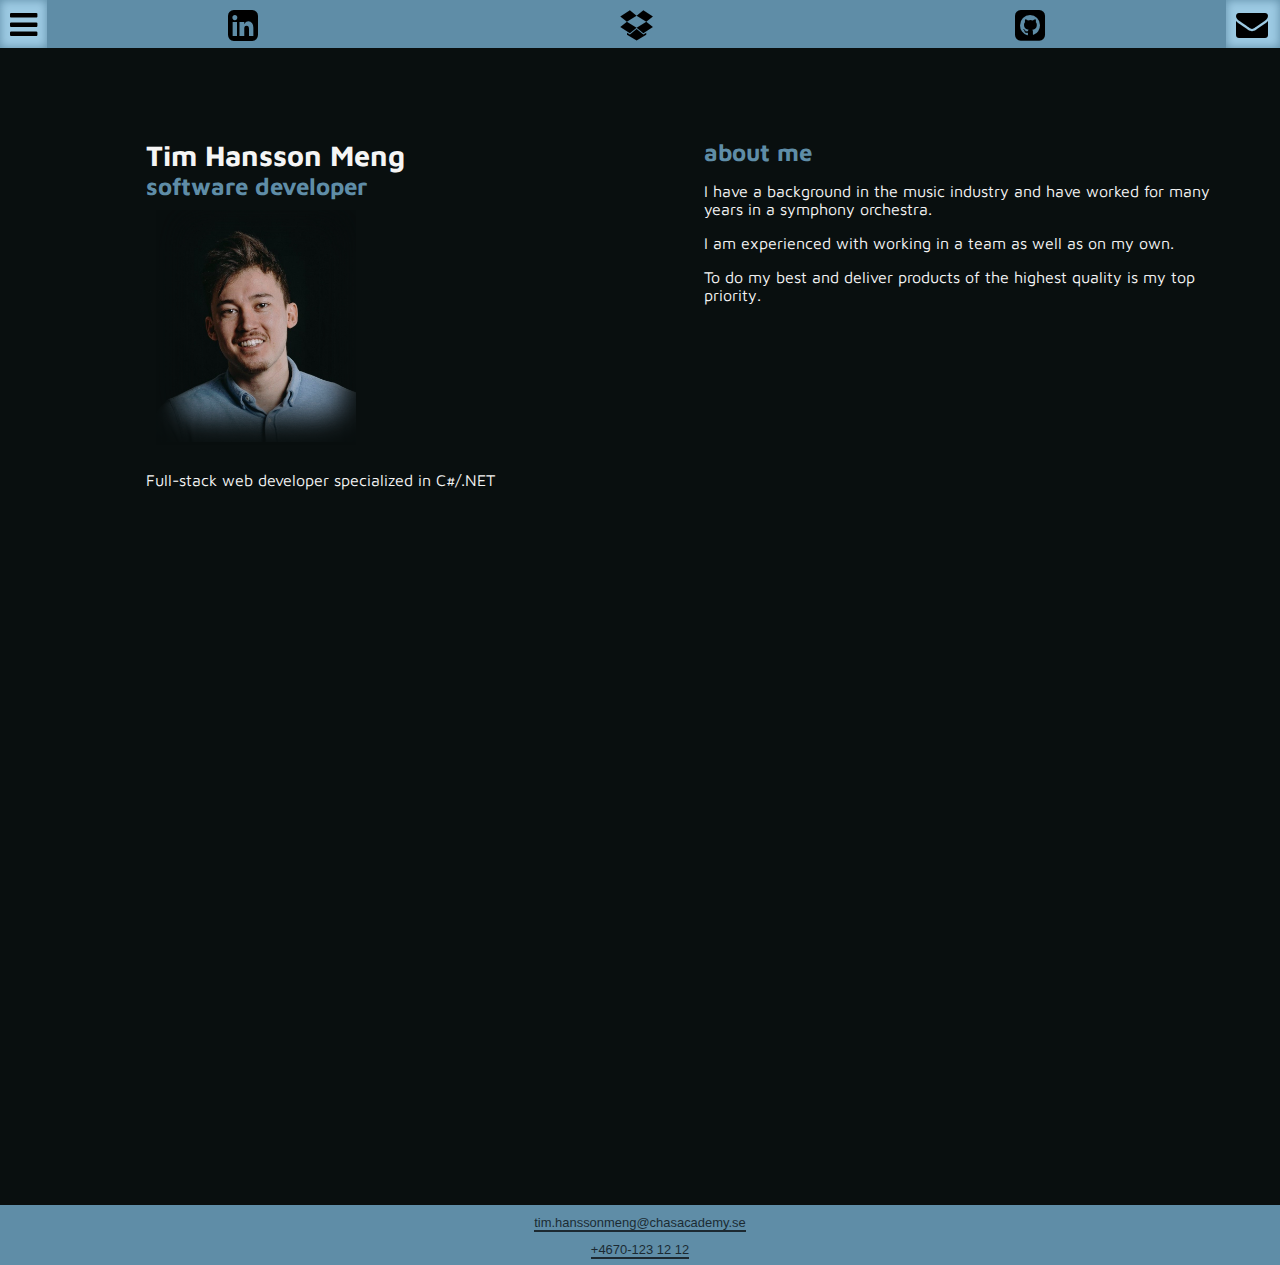
<file: index.html>
<!DOCTYPE html>
<html lang="en">

<head>
    <meta charset="UTF-8">
    <meta http-equiv="X-UA-Compatible" content="IE=edge">
    <meta name="viewport" content="width=device-width, initial-scale=1.0">
    <link rel="stylesheet" href="css/style.css">
    <link rel="stylesheet" href="https://cdnjs.cloudflare.com/ajax/libs/font-awesome/4.7.0/css/font-awesome.min.css">
    <link rel="preconnect" href="https://fonts.googleapis.com">
    <link rel="preconnect" href="https://fonts.gstatic.com" crossorigin>
    <link href="https://fonts.googleapis.com/css2?family=Maven+Pro&display=swap" rel="stylesheet">

    <title>CV Hemsida</title>
</head>


<body>
    <div class="container">
        <header>
            <nav>
                <input id="menu-toggle" type="checkbox">
                <label id="menu-label" for="menu-toggle">
                    <i class="fa fa-bars"></i>
                </label>
                <label class="active" for="menu-toggle">
                    <i class="fa fa-times"></i>
                </label>

                <div id="menu-content">
                    <a id="a-home">
                        <i class="fa fa-home fa-fw" aria-hidden="true"></i>home</a>
                    <a href="myskills.html" id="myskills">
                        <i class="fa fa-check-square fa-fw" aria-hidden="true"></i>my skills</a>
                    <a href="education.html" id="education">
                        <i class="fa fa-university fa-fw" aria-hidden="true"></i>experience</a>
                    <a href="portfolio.html" id="portfolio">
                        <i class="fa fa-briefcase fa-fw" aria-hidden="true"></i>portfolio</a>
                </div>

                <div id="social-media">
                    <a href="https://www.linkedin.com/in/tim-hansson-meng-b9087b118/n" target="_blank">
                        <i class="fa fa-linkedin-square"></i>
                    </a>
                    <a href="https://www.dropbox.com/sh/oyakh9n3m4kigw7/AABtYPlT5nbKABbafbhMOB0Ba?dl=0" target="_blank">
                        <i class="fa fa-dropbox"></i>
                    </a>
                    <a href="https://github.com/ChasAcademy-Tim-HanssonMeng?tab=repositories" target="_blank">
                        <i class="fa fa-github-square"></i>
                    </a>
                </div>
                <button id="contact-button">
                    <i class="fa fa-envelope" aria-hidden="true"></i>
                </button>
                <div id="myModal" class="modal hidden">
                    <div class="modal-content">
                        <h3>contact me</h3>
                        <button class="close"><i class="fa fa-times"></i></button>
                        <form class="contact-form">
                            <input type="text" name="firstname" id="f-name" placeholder="First name...">
                            <input type="text" name="lastname" id="l-name" placeholder="Last name...">
                            <textarea id="t-area" name="message" placeholder="Write your message here..."></textarea>
                            <br>
                            <input type="submit" value="Send" id="send-button">
                        </form>
                    </div>
                </div>
                <div class="overlay hidden"></div>
            </nav>
        </header>

        <div id="main-aside">
            <main>
                <h1>Tim Hansson Meng</h1>
                <h2>software developer</h2>
                <div class="image-container">
                    <img src="images/img1.jpg" id="main-image" alt="image of Tim Hansson Meng">
                </div>
                <p class="main-text page-text">
                    Full-stack web developer specialized in C#/.NET
                </p>
            </main>

            <aside>

                <h2>about me</h2>
                <p class="page-text">
                    I have a background in the music industry and have worked for many years in a symphony
                    orchestra.
                </p>
                <p class="page-text">
                    I am experienced with working in a team as well as on my own.
                </p>
                <p class="page-text">
                    To do my best and deliver products of the highest quality is my top priority.
                </p>
                <nav id="desktop-social-media">
                    <a href="https://www.linkedin.com/in/tim-hansson-meng-b9087b118/n" target="_blank">
                        <i class="fa fa-linkedin-square"></i>
                    </a>
                    <a href="https://www.dropbox.com/sh/oyakh9n3m4kigw7/AABtYPlT5nbKABbafbhMOB0Ba?dl=0" target="_blank">
                        <i class="fa fa-dropbox"></i>
                    </a>
                    <a href="https://github.com/ChasAcademy-Tim-HanssonMeng?tab=repositories" target="_blank">
                        <i class="fa fa-github-square"></i>
                    </a>
                </nav>

            </aside>
        </div>
        <footer>
            <address class="address-text">
                <a href="mailto:tim.hanssonmeng@chasacademy.se" class="address-text">tim.hanssonmeng@chasacademy.se</a>
            </address>
            <address class="address-text">
                <a href="tel:0701231212" class="address-text">+4670-123 12 12</a>
            </address>
        </footer>
    </div>
    <script src="js/modal.js"></script>
</body>

</html>
</file>
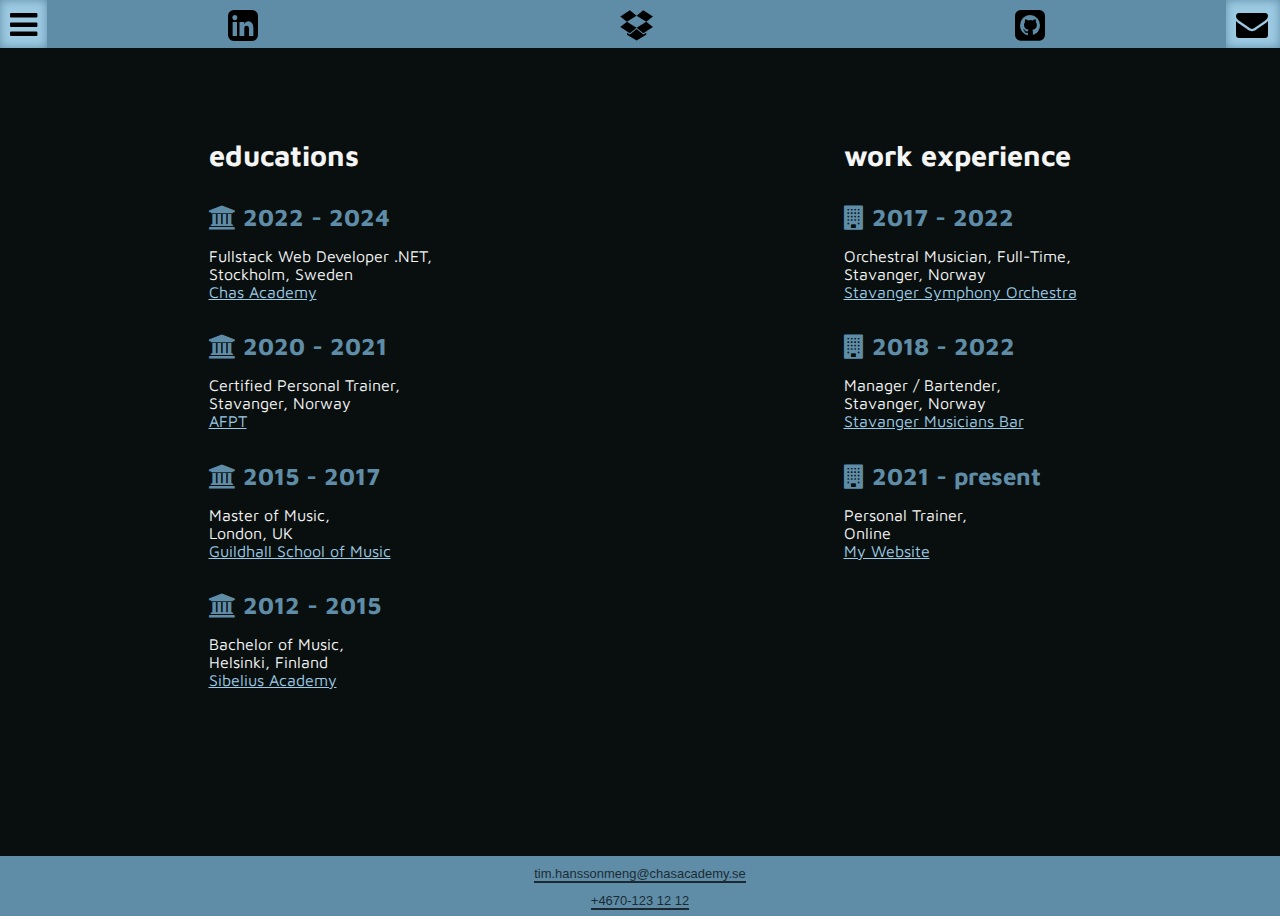
<file: education.html>
<!DOCTYPE html>
<html lang="en">

<head>
    <meta charset="UTF-8">
    <meta http-equiv="X-UA-Compatible" content="IE=edge">
    <meta name="viewport" content="width=device-width, initial-scale=1.0">
    <link rel="stylesheet" href="css/style.css">
    <link rel="stylesheet" href="https://cdnjs.cloudflare.com/ajax/libs/font-awesome/4.7.0/css/font-awesome.min.css">
    <link rel="preconnect" href="https://fonts.googleapis.com">
    <link rel="preconnect" href="https://fonts.gstatic.com" crossorigin>
    <link href="https://fonts.googleapis.com/css2?family=Maven+Pro&display=swap" rel="stylesheet">

    <title>CV Hemsida</title>
</head>


<body>
    <div class="container">
        <header>
            <nav>
                <input id="menu-toggle" type="checkbox">
                <label id="menu-label" for="menu-toggle">
                    <i class="fa fa-bars"></i>
                </label>
                <label class="active" for="menu-toggle">
                    <i class="fa fa-times"></i>
                </label>

                <div id="menu-content">
                    <a href="index.html" id="home">
                        <i class="fa fa-home fa-fw" aria-hidden="true"></i>home</a>
                    <a href="myskills.html" id="myskills">
                        <i class="fa fa-check-square fa-fw" aria-hidden="true"></i>my skills</a>
                    <a id="a-education">
                        <i class="fa fa-university fa-fw" aria-hidden="true"></i>experience</a>
                    <a href="portfolio.html" id="portfolio">
                        <i class="fa fa-briefcase fa-fw" aria-hidden="true"></i>portfolio</a>
                </div>

                <div id="social-media">
                    <a href="https://www.linkedin.com/in/tim-hansson-meng-b9087b118/n" target="_blank">
                        <i class="fa fa-linkedin-square"></i>
                    </a>
                    <a href="https://www.dropbox.com/sh/oyakh9n3m4kigw7/AABtYPlT5nbKABbafbhMOB0Ba?dl=0" target="_blank">
                        <i class="fa fa-dropbox"></i>
                    </a>
                    <a href="https://github.com/ChasAcademy-Tim-HanssonMeng?tab=repositories" target="_blank">
                        <i class="fa fa-github-square"></i>
                    </a>
                </div>

                <button id="contact-button">
                    <i class="fa fa-envelope" aria-hidden="true"></i>
                </button>
                <div id="myModal" class="modal hidden">
                    <div class="modal-content">
                        <h1>contact me</h1>
                        <button class="close"><i class="fa fa-times"></i></button>
                        <form class="contact-form">
                            <input type="text" name="firstname" id="f-name" placeholder="First name...">
                            <input type="text" name="lastname" id="l-name" placeholder="Last name...">
                            <textarea id="t-area" name="message" placeholder="Write your message here..."></textarea>
                            <br>
                            <input type="submit" value="Send" id="send-button">
                        </form>
                    </div>
                </div>
                <div class="overlay hidden"></div>
            </nav>
        </header>
        <div id="main-aside">
            <main id="exp">
                <h1>educations</h1>
                <h2 class="education-h2" id="main-h2-1"></h2>
                <p class="page-text education-text" id="main-content-1">
                </p>
                <h2 class="education-h2" id="main-h2-2"></h2>
                <p class="page-text education-text" id="main-content-2">
                </p>
                <h2 class="education-h2" id="main-h2-3"></h2>
                <p class="page-text education-text" id="main-content-3">
                </p>
                <h2 class="education-h2" id="main-h2-4"></h2>
                <p class="page-text education-text" id="main-content-4">
                </p>
            </main>
            <aside id="exp">
                <h1>work experience</h1>
                <h2 class="education-h2" id="aside-h2-1"></h2>
                <p class="page-text education-text" id="aside-content-1">
                </p>
                <h2 class="education-h2" id="aside-h2-2"></h2>
                <p class="page-text education-text" id="aside-content-2">
                </p>
                <h2 class="education-h2" id="aside-h2-3"></h2>
                <p class="page-text education-text" id="aside-content-3">
                </p>
            </aside>
        </div>
        <footer>
            <address class="address-text">
                <a href="mailto:tim.hanssonmeng@chasacademy.se" class="address-text">tim.hanssonmeng@chasacademy.se</a>
            </address>
            <address class="address-text">
                <a href="tel:0701231212" class="address-text">+4670-123 12 12</a>
            </address>
        </footer>
    </div>
    <script src="js/app.js"></script>
    <script src="js/modal.js"></script>
</body>

</html>
</file>
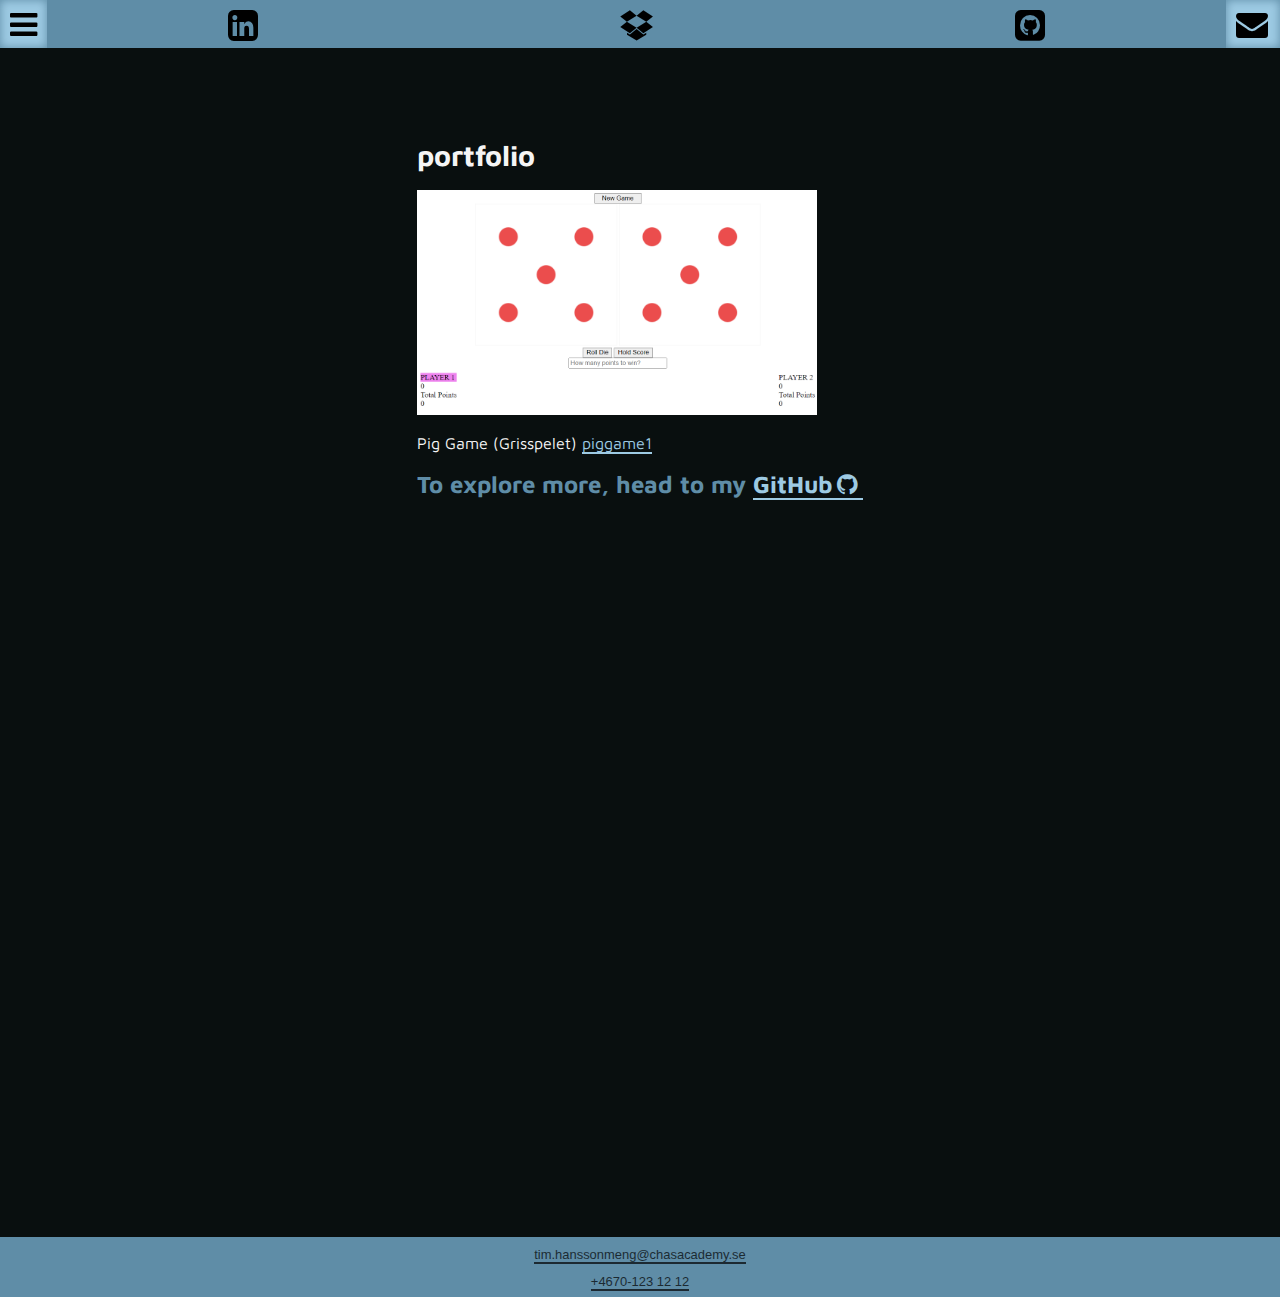
<file: portfolio.html>
<!DOCTYPE html>
<html lang="en">

<head>
    <meta charset="UTF-8">
    <meta http-equiv="X-UA-Compatible" content="IE=edge">
    <meta name="viewport" content="width=device-width, initial-scale=1.0">
    <link rel="stylesheet" href="css/style.css">
    <link rel="stylesheet" href="https://cdnjs.cloudflare.com/ajax/libs/font-awesome/4.7.0/css/font-awesome.min.css">
    <link rel="preconnect" href="https://fonts.googleapis.com">
    <link rel="preconnect" href="https://fonts.gstatic.com" crossorigin>
    <link href="https://fonts.googleapis.com/css2?family=Maven+Pro&display=swap" rel="stylesheet">

    <title>CV Hemsida</title>
</head>


<body>
    <div class="container">
        <header>
            <nav>
                <input id="menu-toggle" type="checkbox">
                <label id="menu-label" for="menu-toggle">
                    <i class="fa fa-bars"></i>
                </label>
                <label class="active" for="menu-toggle">
                    <i class="fa fa-times"></i>
                </label>

                <div id="menu-content">
                    <a href="index.html" id="home">
                        <i class="fa fa-home fa-fw" aria-hidden="true"></i>home</a>
                    <a href="myskills.html" id="myskills">
                        <i class="fa fa-check-square fa-fw" aria-hidden="true"></i>my skills</a>
                    <a href="education.html" id="education">
                        <i class="fa fa-university fa-fw" aria-hidden="true"></i>experience</a>
                    <a id="a-portfolio">
                        <i class="fa fa-briefcase fa-fw" aria-hidden="true"></i>portfolio</a>
                </div>

                <div id="social-media">
                    <a href="https://www.linkedin.com/in/tim-hansson-meng-b9087b118/n" target="_blank">
                        <i class="fa fa-linkedin-square"></i>
                    </a>
                    <a href="https://www.dropbox.com/sh/oyakh9n3m4kigw7/AABtYPlT5nbKABbafbhMOB0Ba?dl=0" target="_blank">
                        <i class="fa fa-dropbox"></i>
                    </a>
                    <a href="https://github.com/ChasAcademy-Tim-HanssonMeng?tab=repositories" target="_blank">
                        <i class="fa fa-github-square"></i>
                    </a>
                </div>

                <div id="contact-button">
                    <i class="fa fa-envelope" aria-hidden="true"></i>
                </div>
                <div id="myModal" class="modal hidden">
                    <div class="modal-content">
                        <h1>contact me</h1>
                        <button class="close"><i class="fa fa-times"></i></button>
                        <form class="contact-form">
                            <input type="text" name="firstname" id="f-name" placeholder="First name...">
                            <input type="text" name="lastname" id="l-name" placeholder="Last name...">
                            <textarea id="t-area" name="message" placeholder="Write your message here..."></textarea>
                            <br>
                            <input type="submit" value="Send" id="send-button">
                        </form>
                    </div>
                </div>
                <div class="overlay hidden"></div>
            </nav>
        </header>
        <div id="main-aside">
            <main>
                <h1>portfolio</h1><br>
                <img src="images/img3.png" id="img2" alt="platform game image">
                <p class="page-text">
                    Pig Game (Grisspelet)
                    <a href="https://slipzter.github.io/piggame1/" class="portfolio-link" target="_blank">piggame1</a>
                </p>
                <br>
                <h2 class="checkout-link">
                    To explore more, head to my <a
                        href="https://github.com/ChasAcademy-Tim-HanssonMeng?tab=repositories" target="_blank">
                        GitHub<i class=" fa-fw fa fa-github"></i></a>
            </main>
        </div>
        <footer>
            <address class="address-text">
                <a href="mailto:tim.hanssonmeng@chasacademy.se" class="address-text">tim.hanssonmeng@chasacademy.se</a>
            </address>
            <address class="address-text">
                <a href="tel:0701231212" class="address-text">+4670-123 12 12</a>
            </address>
        </footer>
    </div>
    <script src="js/modal.js"></script>
</body>

</html>
</file>
<file: css/style.css>
/* MOBILE FIRST */


* {
    margin: 0 auto;
    color: black;
    font-family: Maven Pro, sans-serif;
}

body {
    background-color: #090F0F;
}

:root {
    --passive-box-shadow: inset 0px 0px 10px 0px #5F8DA7;
    --active-box-shadow: inset 0px 3px 10px 7px #5F8DA7;
    --inset-image-shadow: inset 5px -10px 30px 20px #090F0F;
}

#desktop-social-media {
    display: none;
}

.page-text {
    color: whitesmoke;
    padding-top: 1em;
}



/* HEADER NAVBAR */

header {
    position: sticky;
    top: 0;
    z-index: 10;
}

nav {
    width: 100vw;
    min-width: 250px;
    height: 3em;
    background-color: #5F8DA7;
    display: flex;
    align-items: center;

}


/* DROPDOWN MENU */
/*       +       */
/*  MENU BUTTON  */

#menu-toggle {
    display: none;
}

#menu-label {
    color: black;
    font-size: 2em;
    padding: 5px 5px 5px 10px;
    min-width: 1em;
    background-color: #9DCAE3;
    box-shadow: var(--passive-box-shadow);
    overflow: hidden;
}

input:not(:checked)~#menu-content {
    transform: scaleY(0);
}

input:checked~#menu-label i {
    visibility: hidden;
}

.active i {
    position: absolute;
    left: 0;
    top: 0;
    padding: 5px 5px 5px 8px;
    font-size: 2.5em;
    color: black;
    z-index: -1;

}

input:checked~.active {
    z-index: 1;
}






/* MENU CONTENT */

#menu-content {
    top: 3em;
    height: 30vh;
    width: 100vw;
    min-width: 250px;
    background-color: #5F8DA7;
    transition: transform 0.3s;
    transform-origin: top;
    position: absolute;
    overflow: hidden;
    display: flex;
    flex-direction: column;
    justify-content: space-around;

}

#menu-content a {
    color: black;
    margin-left: 5vw;
    z-index: 10;
    background-color: inherit;
    text-decoration: none;
    font-size: 2em;
    width: fit-content;
}

#menu-content #a-home,
#a-home i {
    color: #9DCAE3;
}

#menu-content #a-myskills,
#a-myskills i {
    color: #9DCAE3;
}

#menu-content #a-education,
#a-education i {
    color: #9DCAE3;
}

#menu-content #a-portfolio,
#a-portfolio i {
    color: #9DCAE3;
}




/* SOCIAL MEDIA */

#social-media {
    width: 100%;
    display: flex;
    justify-content: space-evenly;
}

#social-media a {
    font-size: 2.2em;
    color: black;
}


/* CONTACT BUTTON */

#contact-button {
    background-color: #9DCAE3;
    font-size: 2em;
    padding: 5px 15px 5px 10px;
    box-shadow: var(--passive-box-shadow);
    overflow: hidden;
    border: none;
}

#contact-button a {
    color: black;
}

#a-contact-button {
    background-color: black;
    font-size: 2em;
    padding: 5px 15px 5px 10px;
    box-shadow: var(--active-box-shadow);
    overflow: hidden;
}

#a-contact-button i {
    color: whitesmoke;
}


/* MAIN & ASIDE */

#main-aside {
    display: grid;
    grid-template-columns: repeat(auto-fit, minmax(250px, 1fr));
}

main,
aside {
    padding: 10vh 5vw;
    background-color: #090F0F;
    height: 70vh;
}

main {
    z-index: 0;
    margin-bottom: 5%;
}

h1 {
    color: whitesmoke;
    font-size: 1.8rem;
}

h2 {
    color: #5F8DA7;
}

h3 {
    font-size: 1.5em;
    color: whitesmoke;
}

.image-container {
    width: 200px;
    margin: 10px;
    box-shadow: var(--inset-image-shadow);
    z-index: initial;
}

#main-image {
    width: 200px;
    z-index: -1;
    position: relative;
}

.education-h2 {
    color: #5F8DA7;
    margin-top: 1.3em;
}

h2>i {
    color: #5F8DA7;
}

.page-text>a {
    color: #9DCAE3;
}

.portfolio-link {
    text-decoration: none;
    color: #9DCAE3;
    border-bottom: 2px solid #9DCAE3;
}

#img2 {
    width: 200px;
}

.coding-page {
    margin: 20% 0;
    height: 50%;
    width: 100%;
    display: grid;
    grid-template-columns: 1fr 1fr 1fr;
}

.coding-page i {
    font-size: 4em;
    color: #9DCAE3;
    padding: 10% 0;
}

#exp {
    height: fit-content;
}


/* CONTACT PAGE & FORM */

#contact-main {
    padding: 10vh 5vw;
    height: 90vh;
    min-width: 250px;
}

#contact-main>h1 {
    position: absolute;
}

.contact-form {
    color: white;
    margin: 10vh 0 0 0;
    display: flex;
    flex-direction: column;
}

#f-name,
#l-name {
    margin: 1.5vh 0;
    border-radius: 2px;
    height: 20px;
    width: 90%;
}

#t-area {
    height: 100px;
    width: 90%;
    margin: 5vh 0;
    border-radius: 2px;
}

#send-button {
    height: 30px;
    width: 60px;
    background-color: #9DCAE3;
    border-radius: 4px;
    font-family: Maven Pro;
    font-size: 1.1em;
    margin: 0;
    box-shadow: var(--passive-box-shadow);
}


/* CONTACT MODAL POPUP */

.modal {
    z-index: 1;
    position: absolute;
    border: solid 2px whitesmoke;
    top: 15vh;
    left: 20vw;
    right: 20vw;
    height: 70vh;
    background-color: #5F8DA7;
    border-radius: 2px;
    min-height: 400px;
    display: flex;
}

.modal-content {
    height: 100%;
    margin-top: 4%;
}

.overlay {
    position: fixed;
    top: 0;
    right: 0;
    bottom: 0;
    left: 0;
    background-color: rgba(0, 0, 0, 0.5);
    height: 100%;
    width: 100%;
}

.hidden {
    display: none;
}

.close {
    position: absolute;
    top: 0;
    right: 0;
    margin: 3%;
    border-radius: 2px;
    background: #9DCAE3;
    box-shadow: var(--passive-box-shadow);
}


/* CHECKOUT */

.checkout-link {
    color: #5F8DA7;
}

.checkout-link a {
    text-decoration: none;
    color: #9DCAE3;
    border-bottom: 2px solid #9DCAE3;
}

.checkout-link i {
    color: #9DCAE3;
}

/* FOOTER */

footer {
    background-color: #5F8DA7;
    width: 100vw;
    min-width: 250px;
    height: 60px;
    margin: 5vh 0 0 0;
    display: flex;
    flex-direction: column;
    justify-content: center;
    align-items: center;
}

footer address {
    font-style: normal;
}

footer a {
    font-family: 'Segoe UI', Tahoma, Geneva, Verdana, sans-serif;
    opacity: 70%;
    text-decoration: none;
    border-bottom: 2px solid black;
}

.address-text {
    font-size: 0.9em;
    color: black;
    margin: 5px 0;
}



@media (min-width: 500px) {

    main,
    aside {
        height: 100vh;
    }

    #img2 {
        width: 400px;
    }
}



/* @media (min-width: 900px) {

} */
</file>
